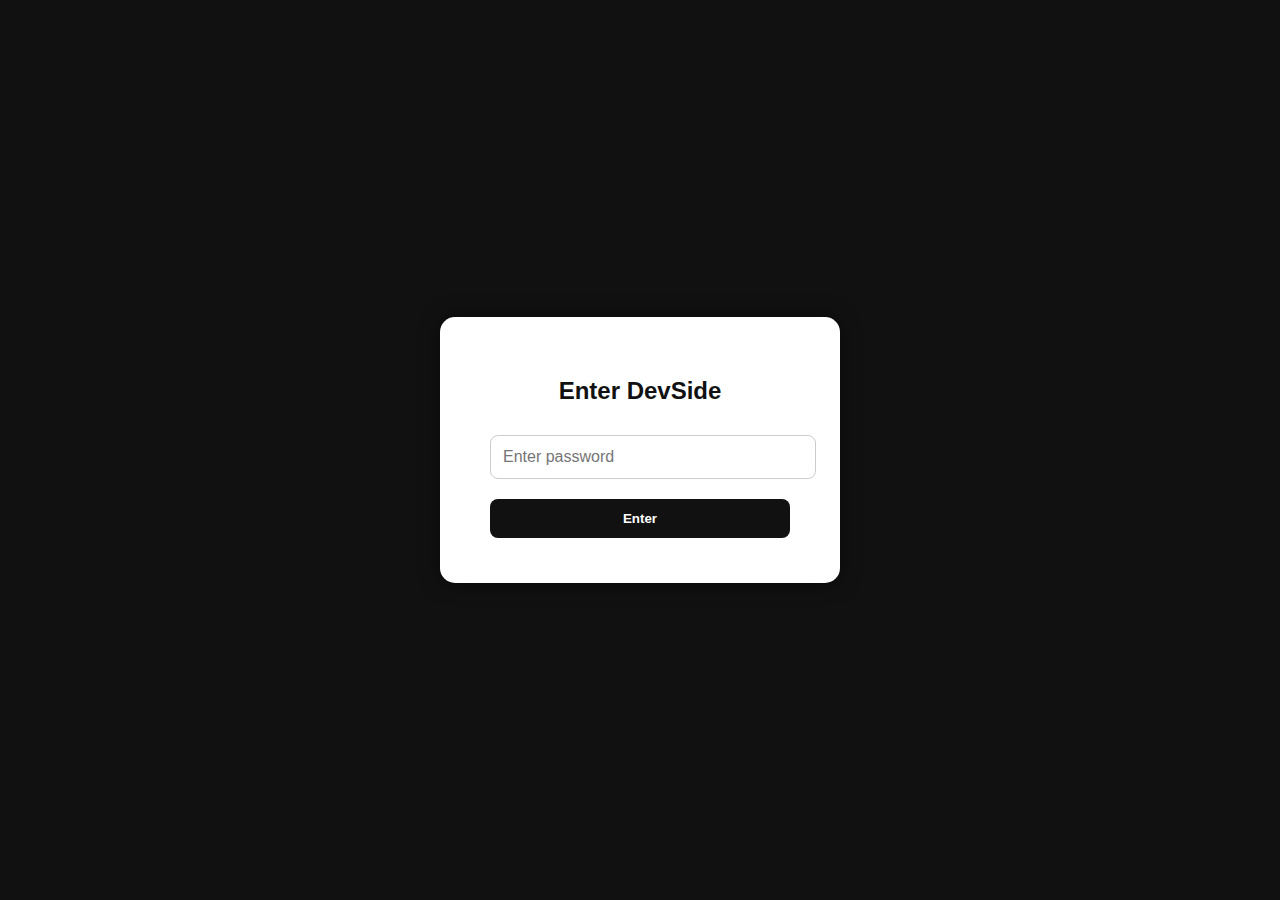
<file: devside.html>
<!DOCTYPE html>
<html lang="en">
<head>
  <meta charset="UTF-8">
  <meta name="viewport" content="width=device-width, initial-scale=1.0">
  <title>DevSide Login</title>
  <style>
    body {
      margin: 0;
      padding: 0;
      font-family: 'Arial', sans-serif;
      background-color: #111;
      color: #fff;
      display: flex;
      justify-content: center;
      align-items: center;
      height: 100vh;
    }

  
    .login-container {
      background-color: #fff;
      color: #111;
      padding: 40px 50px;
      border-radius: 15px;
      box-shadow: 0 0 20px rgba(0,0,0,0.5);
      text-align: center;
      width: 300px;
    }

    .login-container h2 {
      margin-bottom: 20px;
    }

    .login-container input[type="password"] {
      width: 100%;
      padding: 12px;
      margin: 10px 0;
      border-radius: 8px;
      border: 1px solid #ccc;
      font-size: 16px;
    }

    .login-container button {
      width: 100%;
      padding: 12px;
      background-color: #111;
      color: #fff;
      border: none;
      border-radius: 8px;
      cursor: pointer;
      font-weight: bold;
      transition: background 0.3s;
      margin-top: 10px;
    }

    .login-container button:hover {
      background-color: #333;
    }

    .error {
      color: red;
      font-size: 14px;
      margin-top: 5px;
    }

    /* Welcome popup */
    #welcome {
      position: fixed;
      top: 50%;
      left: 50%;
      transform: translate(-50%, -50%);
      background: #111;
      color: #fff;
      padding: 30px 50px;
      border-radius: 15px;
      box-shadow: 0 0 30px rgba(0,0,0,0.7);
      text-align: center;
      display: none;
      width: 80%;
      max-width: 600px;
    }

    #welcome p {
      font-family: 'Courier New', monospace;
      font-size: 18px;
      white-space: pre-wrap;
      word-wrap: break-word;
    }

    #welcome button {
      margin-top: 20px;
      padding: 10px 20px;
      background: #00ff99;
      color: #111;
      border: none;
      border-radius: 8px;
      cursor: pointer;
      font-weight: bold;
      transition: background 0.3s;
    }

    #welcome button:hover {
      background: #00cc7a;
    }
  </style>
</head>
<body>


  <div class="login-container" id="login-container">
    <h2>Enter DevSide</h2>
    <input type="password" id="password" placeholder="Enter password">
    <button onclick="checkPassword()">Enter</button>
    <div class="error" id="error"></div>
  </div>

  <!-- Welcome message -->
  <div id="welcome">
    <p id="encryptedText"></p>
    <button onclick="closeWelcome()">Close</button>
  </div>

  <script>
    const correctPassword = "Dev123"; 
    const welcomeMessage = "Welcome to the DevSide, developers.";

    function checkPassword() {
      const input = document.getElementById('password').value;
      const error = document.getElementById('error');

      if(input === correctPassword) {
        document.getElementById('login-container').style.display = 'none';
        showEncryptedText(welcomeMessage);
      } else {
        error.textContent = "Incorrect password. Try again!";
      }
    }

    function closeWelcome() {
      document.getElementById('welcome').style.display = 'none';
    }


    function showEncryptedText(text) {
      const container = document.getElementById('encryptedText');
      document.getElementById('welcome').style.display = 'block';
      container.textContent = "";
      let i = 0;

      const interval = setInterval(() => {
        container.textContent += text[i];
        i++;
        if(i >= text.length) clearInterval(interval);
      }, 50); 
    }
  </script>

</body>
</html>
</file>
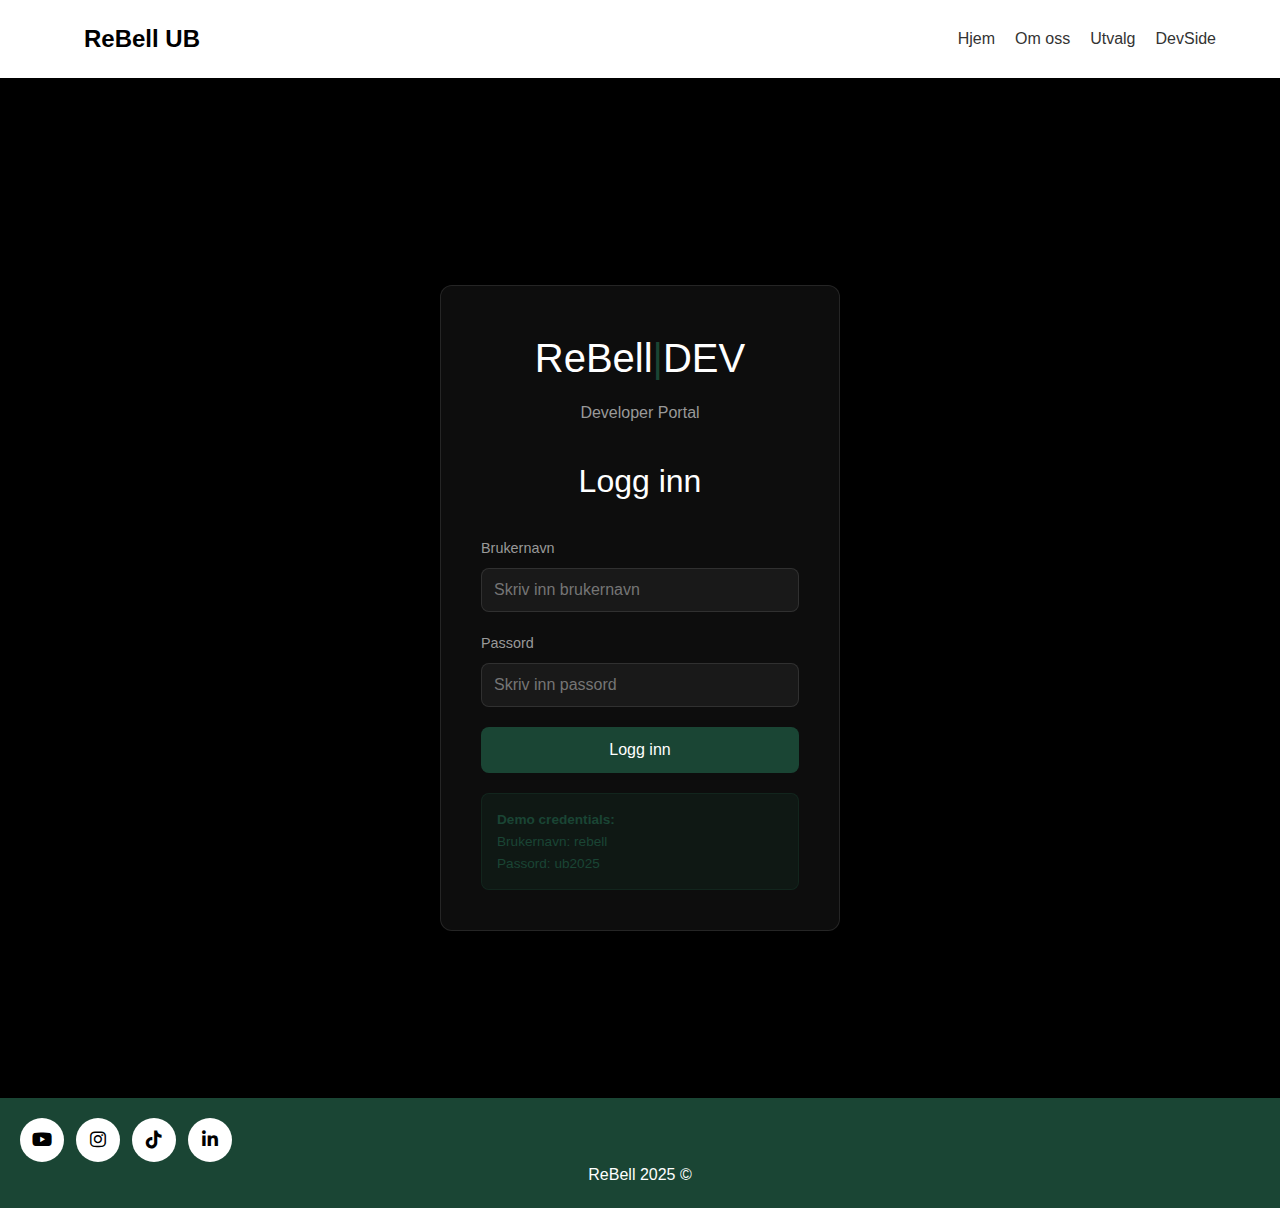
<file: devsidemain.html>
<!DOCTYPE html>
<html lang="no">
<head>
  <meta charset="UTF-8">
  <meta name="viewport" content="width=device-width, initial-scale=1.0">
  <title>ReBell UB - DevSide</title>
  <link rel="stylesheet" href="style.css">
  <link rel="stylesheet" href="https://cdnjs.cloudflare.com/ajax/libs/font-awesome/6.5.0/css/all.min.css">
  <style>
    /* DevSide specific styles */
    .devside-container {
      min-height: 100vh;
      background: #000;
      color: #fff;
      padding-top: 80px;
    }

    .login-screen {
      display: flex;
      align-items: center;
      justify-content: center;
      min-height: 100vh;
      padding: 20px;
    }

    .login-box {
      background: rgba(255, 255, 255, 0.05);
      border: 1px solid rgba(255, 255, 255, 0.1);
      border-radius: 12px;
      padding: 40px;
      max-width: 400px;
      width: 100%;
    }

    .login-box h2 {
      text-align: center;
      margin-bottom: 30px;
      font-weight: 300;
      font-size: 2rem;
    }

    .login-box .logo-dev {
      text-align: center;
      font-size: 2.5rem;
      font-weight: 300;
      margin-bottom: 10px;
    }

    .login-box .logo-dev .accent {
      color: #1A4534;
    }

    .form-group {
      margin-bottom: 20px;
    }

    .form-group label {
      display: block;
      margin-bottom: 8px;
      color: #999;
      font-size: 0.9rem;
    }

    .form-group input, .form-group select, .form-group textarea {
      width: 100%;
      padding: 12px;
      background: rgba(255, 255, 255, 0.05);
      border: 1px solid rgba(255, 255, 255, 0.1);
      border-radius: 8px;
      color: #fff;
      font-size: 1rem;
    }

    .form-group input:focus, .form-group select:focus, .form-group textarea:focus {
      outline: none;
      border-color: #1A4534;
    }

    .btn-primary {
      width: 100%;
      padding: 14px;
      background: #1A4534;
      color: #fff;
      border: none;
      border-radius: 8px;
      font-size: 1rem;
      font-weight: 500;
      cursor: pointer;
      transition: all 0.3s ease;
    }

    .btn-primary:hover {
      background: #26664d;
      transform: translateY(-2px);
    }

    .error-message {
      color: #ff6b6b;
      text-align: center;
      margin-top: 10px;
      font-size: 0.9rem;
    }

    .demo-credentials {
      margin-top: 20px;
      padding: 15px;
      background: rgba(26, 69, 52, 0.2);
      border: 1px solid rgba(26, 69, 52, 0.3);
      border-radius: 8px;
      font-size: 0.85rem;
      color: #1A4534;
    }

    .dashboard {
      max-width: 1400px;
      margin: 0 auto;
      padding: 40px 20px;
    }

    .dashboard-header {
      display: flex;
      justify-content: space-between;
      align-items: center;
      margin-bottom: 40px;
    }

    .dashboard-header h1 {
      font-size: 2.5rem;
      font-weight: 300;
    }

    .btn-logout {
      padding: 10px 20px;
      background: rgba(255, 255, 255, 0.05);
      border: 1px solid rgba(255, 255, 255, 0.1);
      border-radius: 8px;
      color: #fff;
      cursor: pointer;
      transition: all 0.3s ease;
    }

    .btn-logout:hover {
      background: rgba(255, 255, 255, 0.1);
    }

    .tabs {
      display: flex;
      gap: 20px;
      margin-bottom: 40px;
      border-bottom: 1px solid rgba(255, 255, 255, 0.1);
    }

    .tab {
      padding: 15px 25px;
      background: none;
      border: none;
      color: #999;
      cursor: pointer;
      font-size: 1rem;
      transition: all 0.3s ease;
      border-bottom: 2px solid transparent;
    }

    .tab.active {
      color: #1A4534;
      border-bottom-color: #1A4534;
    }

    .tab:hover {
      color: #fff;
    }

    .content-box {
      background: rgba(255, 255, 255, 0.05);
      border: 1px solid rgba(255, 255, 255, 0.1);
      border-radius: 12px;
      padding: 30px;
      margin-bottom: 30px;
    }

    .content-box h2 {
      font-size: 1.8rem;
      font-weight: 300;
      margin-bottom: 25px;
    }

    .product-grid-admin {
      display: grid;
      grid-template-columns: repeat(auto-fill, minmax(280px, 1fr));
      gap: 20px;
      margin-top: 20px;
    }

    .product-card-admin {
      background: rgba(255, 255, 255, 0.05);
      border: 1px solid rgba(255, 255, 255, 0.1);
      border-radius: 12px;
      padding: 20px;
      transition: all 0.3s ease;
    }

    .product-card-admin:hover {
      border-color: #1A4534;
      transform: translateY(-5px);
    }

    .product-card-admin img {
      width: 100%;
      height: 180px;
      object-fit: cover;
      border-radius: 8px;
      margin-bottom: 15px;
    }

    .product-card-admin h3 {
      font-size: 1.2rem;
      margin-bottom: 8px;
    }

    .product-card-admin p {
      color: #999;
      font-size: 0.9rem;
      margin-bottom: 15px;
    }

    .btn-delete {
      padding: 8px 16px;
      background: rgba(255, 59, 48, 0.2);
      border: 1px solid rgba(255, 59, 48, 0.3);
      border-radius: 6px;
      color: #ff3b30;
      cursor: pointer;
      font-size: 0.85rem;
      transition: all 0.3s ease;
    }

    .btn-delete:hover {
      background: rgba(255, 59, 48, 0.3);
    }

    .btn-secondary {
      padding: 10px 20px;
      background: rgba(255, 255, 255, 0.05);
      border: 1px solid rgba(255, 255, 255, 0.1);
      border-radius: 8px;
      color: #fff;
      cursor: pointer;
      font-size: 0.9rem;
      transition: all 0.3s ease;
      display: inline-flex;
      align-items: center;
      gap: 8px;
    }

    .btn-secondary:hover {
      background: rgba(255, 255, 255, 0.1);
    }

    .form-row {
      display: grid;
      grid-template-columns: 1fr 1fr;
      gap: 20px;
    }

    .hidden {
      display: none !important;
    }

    .team-list, .doc-list {
      display: flex;
      flex-direction: column;
      gap: 15px;
    }

    .team-item, .doc-item {
      background: rgba(255, 255, 255, 0.05);
      border: 1px solid rgba(255, 255, 255, 0.1);
      border-radius: 8px;
      padding: 20px;
    }

    .team-item h3 {
      font-size: 1.2rem;
      margin-bottom: 5px;
    }

    .team-item .role {
      color: #1A4534;
      font-size: 0.9rem;
      margin-bottom: 5px;
    }

    .team-item .email {
      color: #999;
      font-size: 0.85rem;
    }

    .upload-area {
      border: 2px dashed rgba(255, 255, 255, 0.2);
      border-radius: 12px;
      padding: 60px 20px;
      text-align: center;
      cursor: pointer;
      transition: all 0.3s ease;
    }

    .upload-area:hover {
      border-color: #1A4534;
      background: rgba(26, 69, 52, 0.05);
    }

    .upload-area i {
      font-size: 3rem;
      color: #999;
      margin-bottom: 20px;
    }

    @media (max-width: 768px) {
      .form-row {
        grid-template-columns: 1fr;
      }

      .tabs {
        overflow-x: auto;
        white-space: nowrap;
      }

      .dashboard-header {
        flex-direction: column;
        gap: 20px;
        align-items: flex-start;
      }
    }
  </style>
</head>
<body>

<header>
  <div class="logo">ReBell UB</div>
  
  <button class="hamburger" id="hamburger">
    <i class="fa-solid fa-bars"></i>
  </button>

  <nav id="nav">
    <ul>
      <li><a href="index.html">Hjem</a></li>
      <li><a href="index.html#om-oss">Om oss</a></li>
      <li><a href="index.html#utvalg">Utvalg</a></li>
      <li><a href="devside.html">DevSide</a></li>
    </ul>
  </nav>
</header>

<div class="devside-container">
  <!-- LOGIN SCREEN -->
  <div id="loginScreen" class="login-screen">
    <div class="login-box">
      <div class="logo-dev">ReBell<span class="accent">|</span>DEV</div>
      <p style="text-align: center; color: #999; margin-bottom: 30px;">Developer Portal</p>
      
      <h2>Logg inn</h2>
      
      <div class="form-group">
        <label>Brukernavn</label>
        <input type="text" id="loginUsername" placeholder="Skriv inn brukernavn">
      </div>
      
      <div class="form-group">
        <label>Passord</label>
        <input type="password" id="loginPassword" placeholder="Skriv inn passord">
      </div>
      
      <button class="btn-primary" onclick="login()">Logg inn</button>
      
      <div id="loginError" class="error-message hidden"></div>
      
      <div class="demo-credentials">
        <strong>Demo credentials:</strong><br>
        Brukernavn: rebell<br>
        Passord: ub2025
      </div>
    </div>
  </div>

  <!-- DASHBOARD -->
  <div id="dashboard" class="dashboard hidden">
    <div class="dashboard-header">
      <h1>ReBell<span style="color: #1A4534;">|</span>DEV Dashboard</h1>
      <button class="btn-logout" onclick="logout()">
        <i class="fa-solid fa-right-from-bracket"></i> Logg ut
      </button>
    </div>

    <!-- TABS -->
    <div class="tabs">
      <button class="tab active" onclick="switchTab('products')">
        <i class="fa-solid fa-box"></i> Produkter
      </button>
      <button class="tab" onclick="switchTab('team')">
        <i class="fa-solid fa-users"></i> Team
      </button>
      <button class="tab" onclick="switchTab('documents')">
        <i class="fa-solid fa-file"></i> Dokumenter
      </button>
    </div>

    <!-- PRODUCTS TAB -->
    <div id="productsTab" class="tab-content">
      <div class="content-box">
        <h2>Legg til nytt produkt</h2>
        <div class="form-row">
          <div class="form-group">
            <label>Produktnavn *</label>
            <input type="text" id="productName" placeholder="ReBell 8kg">
          </div>
          <div class="form-group">
            <label>Vekt *</label>
            <input type="text" id="productWeight" placeholder="8kg">
          </div>
        </div>
        <div class="form-row">
          <div class="form-group">
            <label>Størrelse *</label>
            <select id="productSize">
              <option value="">Velg størrelse</option>
              <option value="Small">Small</option>
              <option value="Medium">Medium</option>
              <option value="Large">Large</option>
              <option value="Extra Large">Extra Large</option>
            </select>
          </div>
          <div class="form-group">
            <label>Bilde URL *</label>
            <input type="url" id="productImage" placeholder="https://...">
          </div>
        </div>
        <div class="form-group">
          <label>Beskrivelse</label>
          <textarea id="productDescription" rows="3" placeholder="Beskrivelse av produktet..."></textarea>
        </div>
        <button class="btn-primary" onclick="addProduct()">
          <i class="fa-solid fa-plus"></i> Legg til produkt
        </button>
      </div>

      <div class="content-box">
        <div style="display: flex; justify-content: space-between; align-items: center; margin-bottom: 20px;">
          <h2 style="margin: 0;">Produktliste (<span id="productCount">0</span>)</h2>
          <button class="btn-secondary" onclick="exportProducts()">
            <i class="fa-solid fa-code"></i> Eksporter HTML
          </button>
        </div>
        <div id="productsList" class="product-grid-admin"></div>
      </div>
    </div>

    <!-- TEAM TAB -->
    <div id="teamTab" class="tab-content hidden">
      <div class="content-box">
        <h2>Team medlemmer</h2>
        <div class="team-list">
          <div class="team-item">
            <h3>Student 1</h3>
            <div class="role">CEO</div>
            <div class="email">student1@asvideregende.no</div>
          </div>
          <div class="team-item">
            <h3>Student 2</h3>
            <div class="role">CTO & Co-founder</div>
            <div class="email">student2@asvideregende.no</div>
          </div>
           <div class="team-item">
            <h3>Student 3</h3>
            <div class="role">CTO & Co-founder</div>
            <div class="email">student2@asvideregende.no</div>
          </div>
          <div class="team-item">
            <h3>Student 4</h3>
            <div class="role">CTO & Co-founder</div>
            <div class="email">student4@asvideregende.no</div>
        </div>
        <div class="team-item">
            <h3>Student 5</h3>
            <div class="role">CTO & Co-founder</div>
            <div class="email">student4@asvideregende.no</div>
        </div>
      </div>
    </div>

    
    <div id="documentsTab" class="tab-content hidden">
      <div class="content-box">
        <h2>Dokumenter & PDFs</h2>
        <p style="color: #999; margin-bottom: 20px;">Last opp og administrer viktige dokumenter for ReBell UB.</p>
        <div class="upload-area" onclick="document.getElementById('fileInput').click()">
          <i class="fa-solid fa-cloud-arrow-up"></i>
          <p style="color: #999; margin-bottom: 10px;">Dra og slipp filer her</p>
          <p style="color: #666; font-size: 0.85rem;">eller klikk for å velge filer</p>
          <input type="file" id="fileInput" style="display: none;" multiple onchange="handleFileUpload(event)">
        </div>
        <div id="documentsList" class="doc-list" style="margin-top: 30px;"></div>
      </div>
    </div>
  </div>
</div>

<footer>
  <div class="socials">
    <a href="#"><i class="fa-brands fa-youtube"></i></a>
    <a href="#"><i class="fa-brands fa-instagram"></i></a>
    <a href="#"><i class="fa-brands fa-tiktok"></i></a>
    <a href="#"><i class="fa-brands fa-linkedin-in"></i></a>
  </div>
  <p>ReBell 2025 ©</p>
</footer>

<script>
  // Authentication
  function login() {
    const username = document.getElementById('loginUsername').value;
    const password = document.getElementById('loginPassword').value;
    const errorDiv = document.getElementById('loginError');

    if (username === 'rebell' && password === 'ub2025') {
      localStorage.setItem('rebellAuth', 'true');
      document.getElementById('loginScreen').classList.add('hidden');
      document.getElementById('dashboard').classList.remove('hidden');
      loadProducts();
      loadDocuments();
    } else {
      errorDiv.textContent = 'Feil brukernavn eller passord';
      errorDiv.classList.remove('hidden');
    }
  }

  function logout() {
    localStorage.removeItem('rebellAuth');
    document.getElementById('loginScreen').classList.remove('hidden');
    document.getElementById('dashboard').classList.add('hidden');
  }

  // Check auth on load
  window.onload = function() {
    if (localStorage.getItem('rebellAuth') === 'true') {
      document.getElementById('loginScreen').classList.add('hidden');
      document.getElementById('dashboard').classList.remove('hidden');
      loadProducts();
      loadDocuments();
    }
  };

  // Tab switching
  function switchTab(tab) {
    // Hide all tabs
    document.querySelectorAll('.tab-content').forEach(t => t.classList.add('hidden'));
    document.querySelectorAll('.tab').forEach(t => t.classList.remove('active'));

    // Show selected tab
    if (tab === 'products') {
      document.getElementById('productsTab').classList.remove('hidden');
      document.querySelectorAll('.tab')[0].classList.add('active');
    } else if (tab === 'team') {
      document.getElementById('teamTab').classList.remove('hidden');
      document.querySelectorAll('.tab')[1].classList.add('active');
    } else if (tab === 'documents') {
      document.getElementById('documentsTab').classList.remove('hidden');
      document.querySelectorAll('.tab')[2].classList.add('active');
    }
  }

  // Product management
  function addProduct() {
    const name = document.getElementById('productName').value;
    const weight = document.getElementById('productWeight').value;
    const size = document.getElementById('productSize').value;
    const image = document.getElementById('productImage').value;
    const description = document.getElementById('productDescription').value;

    if (!name || !weight || !size || !image) {
      alert('Vennligst fyll ut alle obligatoriske felt (*)');
      return;
    }

    const products = getProducts();
    const newProduct = {
      id: Date.now(),
      name,
      weight,
      size,
      image,
      description
    };

    products.push(newProduct);
    localStorage.setItem('rebellProducts', JSON.stringify(products));

    // Clear form
    document.getElementById('productName').value = '';
    document.getElementById('productWeight').value = '';
    document.getElementById('productSize').value = '';
    document.getElementById('productImage').value = '';
    document.getElementById('productDescription').value = '';

    loadProducts();
  }

  function getProducts() {
    const stored = localStorage.getItem('rebellProducts');
    if (stored) {
      return JSON.parse(stored);
    }
 
    return [
      {
        id: 1,
        name: 'ReBell 2kg',
        weight: '2kg',
        size: 'Small',
        image: 'https://fitnessshoppen.no/images/14TUSCL102%202-p.jpg',
        description: 'Perfect for beginners'
      },
      {
        id: 2,
        name: 'ReBell 6kg',
        weight: '6kg',
        size: 'Medium',
        image: 'https://fitnessshoppen.no/images/14TUSCL102%202-p.jpg',
        description: 'Ideal for intermediate training'
      },
      {
        id: 3,
        name: 'ReBell 10kg',
        weight: '10kg',
        size: 'Large',
        image: 'https://fitnessshoppen.no/images/14TUSCL106-p.jpg',
        description: 'For advanced workouts'
      }
    ];
  }

  function loadProducts() {
    const products = getProducts();
    const container = document.getElementById('productsList');
    document.getElementById('productCount').textContent = products.length;

    container.innerHTML = products.map(p => `
      <div class="product-card-admin">
        <img src="${p.image}" alt="${p.name}">
        <h3>${p.name}</h3>
        <p>${p.size} - ${p.weight}</p>
        ${p.description ? `<p style="font-size: 0.8rem; color: #666;">${p.description}</p>` : ''}
        <button class="btn-delete" onclick="deleteProduct(${p.id})">
          <i class="fa-solid fa-trash"></i> Slett
        </button>
      </div>
    `).join('');
  }

  function deleteProduct(id) {
    if (!confirm('Er du sikker på at du vil slette dette produktet?')) return;
    
    const products = getProducts().filter(p => p.id !== id);
    localStorage.setItem('rebellProducts', JSON.stringify(products));
    loadProducts();
  }

  function exportProducts() {
    const products = getProducts();
    const html = products.map(p => `
    <div class="product-card">
      <img src="${p.image}" alt="${p.name}">
      <h3>${p.name}</h3>
      <p>${p.size}</p>
    </div>`).join('\n');

    const fullHTML = `<!-- GENERATED BY REBELL DEVSIDE -->
<div class="product-grid">
${html}
</div>`;

    navigator.clipboard.writeText(fullHTML).then(() => {
      alert('HTML kopiert til utklippstavlen! Lim inn i index.html din product-grid seksjon.');
    });
  }


  function handleFileUpload(event) {
    const files = event.target.files;
    const docs = getDocuments();

    for (let file of files) {
      docs.push({
        id: Date.now() + Math.random(),
        name: file.name,
        size: (file.size / 1024).toFixed(2) + ' KB',
        type: file.type,
        date: new Date().toLocaleDateString('no-NO')
      });
    }

    localStorage.setItem('rebellDocuments', JSON.stringify(docs));
    loadDocuments();
  }

  function getDocuments() {
    const stored = localStorage.getItem('rebellDocuments');
    return stored ? JSON.parse(stored) : [];
  }

  function loadDocuments() {
    const docs = getDocuments();
    const container = document.getElementById('documentsList');

    if (docs.length === 0) {
      container.innerHTML = '<p style="color: #999; text-align: center;">Ingen dokumenter lastet opp ennå.</p>';
      return;
    }

    container.innerHTML = docs.map(d => `
      <div class="doc-item" style="display: flex; justify-content: space-between; align-items: center;">
        <div>
          <i class="fa-solid fa-file-pdf" style="color: #1A4534; margin-right: 10px;"></i>
          <strong>${d.name}</strong>
          <span style="color: #999; margin-left: 15px; font-size: 0.85rem;">${d.size} - ${d.date}</span>
        </div>
        <button class="btn-delete" onclick="deleteDocument(${d.id})" style="padding: 6px 12px;">
          <i class="fa-solid fa-trash"></i>
        </button>
      </div>
    `).join('');
  }

  function deleteDocument(id) {
    if (!confirm('Er du sikker på at du vil slette dette dokumentet?')) return;
    
    const docs = getDocuments().filter(d => d.id !== id);
    localStorage.setItem('rebellDocuments', JSON.stringify(docs));
    loadDocuments();
  }


  const hamburger = document.getElementById("hamburger");
  const nav = document.getElementById("nav");

  hamburger.addEventListener("click", () => {
    nav.classList.toggle("active");
    document.body.classList.toggle("no-scroll");
  });

  document.querySelectorAll("#nav a").forEach(link => {
    link.addEventListener("click", () => {
      nav.classList.remove("active");
      document.body.classList.remove("no-scroll");
    });
  });
</script>

</body>
</html>
</file>
<file: style.css>
* {
  margin: 0;
  padding: 0;
  box-sizing: border-box;
  font-family: 'Arial', sans-serif;
}
html {
  width: 100%;
  overflow-x: hidden;
}

body {
  color: #333;
  line-height: 1.6;
    width: 100%;
  margin: 0;
  padding: 0;
  overflow-x: hidden;
}

header {
  display: flex;
  justify-content: space-between;
  align-items: center;
  padding: 20px clamp(16px, 5vw, 80px);
  background: #fff;
  box-shadow: 0 2px 10px rgba(0, 0, 0, 0.1);
  position: sticky;
  top: 0;
  z-index: 1000;
}

header .logo {
  font-size: 1.5rem;
  font-weight: bold;
  color: #000000;
  margin-left: 20px;
}

header ul {
  display: flex;
  list-style: none;
  gap: 20px;
}

header a {
  text-decoration: none;
  color: #333;
  font-weight: 500;
  transition: color 0.3s ease;
}

header a:hover {
  color: #1A4534;
}

.hero {
  background: url('https://cdn.pixabay.com/photo/2018/04/30/01/20/kettlebell-3361559_1280.jpg') center center/cover no-repeat;
  height: 90vh;
  display: flex;
  justify-content: center;
  align-items: center;
  text-align: center;
  position: relative;
  color: #fff;
  overflow: visible
}

/*.hero::after {
  content: '';
  position: absolute;
  top: 0;                              /*KOMMENTERTE UT DENNE FOR Å FJERNE FILTER EFFEKTEN PÅ BILDET, UI
  left: 0;                                EFFEKTEN FUNKET IKKE MED FILTERET OVER
  width: 100%;
  height: 100%;
  background: rgba(0,0,0,0.5);
}
*/

.hero-text {
  position: relative;
  z-index: 1;
}

.hero h1 {
  font-size: 3rem;
  margin-bottom: 20px;
}

.hero p {
  font-size: 1.2rem;
  margin-bottom: 20px;
}

.btn {
  display: inline-block;
  padding: 10px 20px;
  background: #1A4534;
  color: #ffffff;
  border-radius: 30px;
  text-decoration: none;
  transition: background 0.9s ease;
}

.btn:hover {
  background: transparent;
  color: rgb(255, 255, 255);
  transform: translateY(5px);
}


.products {
  padding: 60px 10%;
  text-align: center;
  background: #f9f9f9;
}

.products h2 {
  font-size: 2rem;
  margin-bottom: 40px;
}

.product-grid {
  display: grid;
  grid-template-columns: repeat(auto-fit, minmax(280px, 280px));
  gap: 30px;
  justify-content: center;
}


.product-card {
  background: white;
  border-radius: 15px;
  overflow: hidden;
  box-shadow: 0 4px 10px rgba(0, 0, 0, 0.1);
  transition: transform 0.3s ease;
}

.product-card:hover {
  transform: translateY(-5px);
}

.product-card img {
  width: 75%;
  height: 200px;
  object-fit: cover;
}

.product-card h3 {
  margin: 15px 0 10px;
}

.product-card p {
  padding: 0 10px 20px;
  color: #666;
}

.product-link {
  text-decoration: none;
  color: inherit;
  display: block;
}

.product-card {
  cursor: pointer;
}



.about {
  padding: 60px 10%;
  text-align: center;
}

.about h2 {
  font-size: 2rem;
  margin-bottom: 20px;
}

.about p {
  max-width: 600px;
  margin: auto;
  color: #555;
}

footer {
  text-align: center;
  padding: 20px;
  background: #1A4534;
  color: white;
  margin-top: 40px;
}


@media (max-width: 1000px) {
  body {
    overflow-x: hidden;
    touch-action: pan-y;
  }
  
  .hero h1 {
    font-size: 2rem;
  }

  header ul {
    gap: 10px;
  }

  .hero-text {
    align-self: center;
  }
}

  
.dropdown {
  position: relative;
}

.dropdown-menu {
  display: none;
  position: absolute;
  top: 100%;
  left: 0;
  background: #fff;
  box-shadow: 0 3px 10px rgba(0, 0, 0, 0.1);
  list-style: none;
  padding: 10px 0;
  min-width: 150px;
  border-radius: 8px;
}

.dropdown-menu li {
  padding: 8px 20px;
}

.dropdown-menu li a {
  color: #333;
  display: block;
  transition: color 0.3s ease;
}

.dropdown-menu li a:hover {
  color: #1A4534;
}


.dropdown:hover .dropdown-menu {
  display: block;
}

/* Grid til kontakter under */

.container {
  display: grid;
  grid-template-columns: 1fr 1fr 1fr;
  gap: 10px;

}

.item {
  background-color: rgb(236, 228, 228);
  border-radius: 1px;
  text-align: center;
  padding: 10px;
}


/*Stil for OmOss siden starter her! Men ganske mye er universelt som betyr er det samme som på hovedsiden*/

.omoss {
  background: url('https://rimandtirepro.ca/wp-content/uploads/2023/11/Used-tires-1.jpg') center center/cover no-repeat;
  height: 90vh;
  display: flex;
  justify-content: center;
  align-items: center;
  text-align: center;
  position: relative;
  color: #fff;
}

.socials {
  display: flex;
  gap: 12px;
}

.socials a {
  width: 44px;
  height: 44px;
  background: white;
  color: black;
  border-radius: 50%;
  display: flex;
  justify-content: center;
  align-items: center;
  text-decoration: none;
  font-size: 18px;
  transition: 0.3s;
}

.socials a:hover {
  background: #e5e5e5;
  transform: translateY(-3px);
}

.section-inner {
  max-width: 1200px;
  margin: 0 auto;
}


/* CSS for større kort og beskrivelser av produkter   */

.product-modal {
  position: fixed;
  inset: 0;
  background: rgba(0,0,0,0.6);
  display: none;
  justify-content: center;
  align-items: center;
  z-index: 2000;
}

.product-modal.active {
  display: flex;
}

.modal-content {
  background: white;
  padding: 40px;
  border-radius: 24px;

  width: min(90vw, 700px);
  max-height: 90vh;

  text-align: center;
  position: relative;
}

.modal-content img {
  width: 100%;
  max-width: 300px;
  margin-bottom: 20px;
}

.close {
  position: absolute;
  top: 20px;
  right: 30px;
  font-size: 30px;
  cursor: pointer;
}


/* Fikse navigationbar eller header på mobil */



/*UI design BØR FJERNES ETTER TESTINGEN */

.hero {
  min-height: 100vh;
  background: #000;
  display: flex;
  align-items: center;
  justify-content: center;
  text-align: center;
}

.typewriter-container {
  display: flex;
  flex-direction: column;
  align-items: center;
  gap: 20px;
}

/* Main text */
.typewriter {
  font-family: "Inter", system-ui, -apple-system, sans-serif;
  font-size: 64px;
  font-weight: 500;
  color: #d9d9d9;
  letter-spacing: -0.02em;
  display: flex;
  align-items: center;
}

/* Caret */
.caret {
  width: 3px;
  height: 1.1em;
  background: #ffffff;
  margin-left: 6px;
  animation: blink 2s infinite;
}

@keyframes blink {
  0%, 50%, 100% { opacity: 1; }
  25%, 75% { opacity: 0; }
}

/* Subtitle */
.hero-sub {
  color: #cfcfcf;
  max-width: 500px;
  font-size: 18px;
}

/* SLETTE */

    /* Mobile Navigation Styles */
    .mobile-nav {
      display: none;
    }

    .hamburger {
      background: none;
      border: none;
      cursor: pointer;
      padding: 0.5rem;
      display: none;
    }

    .hamburger-icon {
      width: 24px;
      height: 20px;
      display: flex;
      flex-direction: column;
      justify-content: space-between;
    }

    .hamburger-icon span {
      display: block;
      width: 100%;
      height: 2px;
      background-color: #333;
    }

    .mobile-menu-overlay {
      position: fixed;
      top: 0;
      left: 0;
      right: 0;
      bottom: 0;
      background-color: #fff;
      z-index: 2000;
      display: none;
    }

    .mobile-menu-overlay.open {
      display: block;
    }

    .mobile-menu-header {
      display: flex;
      align-items: center;
      justify-content: space-between;
      padding: 20px clamp(16px, 5vw, 80px);
      box-shadow: 0 2px 10px rgba(0, 0, 0, 0.1);
    }

    .close-btn {
      background: none;
      border: none;
      cursor: pointer;
      padding: 0.5rem;
    }

    .close-icon {
      width: 24px;
      height: 24px;
      position: relative;
    }

    .close-icon::before,
    .close-icon::after {
      content: '';
      position: absolute;
      width: 100%;
      height: 2px;
      background-color: #333;
      top: 50%;
      left: 0;
    }

    .close-icon::before {
      transform: rotate(45deg);
    }

    .close-icon::after {
      transform: rotate(-45deg);
    }

    .mobile-menu-items {
      padding: 2rem 1.5rem;
      display: flex;
      flex-direction: column;
      gap: 1.5rem;
    }

    .mobile-menu-items a {
      color: #333;
      text-decoration: none;
      font-size: 1.125rem;
      font-weight: 500;
      transition: color 0.3s ease;
    }

    .mobile-menu-items a:hover {
      color: #1A4534;
    }

    @media (max-width: 768px) {
      header nav {
        display: none;
      }

      .hamburger {
        display: block;
      }

      .mobile-nav {
        display: block;
      }
    }
  
/* Styling for css av FRAME */
.produktvideo {
  background: #1A4534;
  padding: 20px;
  border-radius: 15px;
  box-shadow: 0 4px 10px rgba(0, 0, 0, 0.1);
  max-width: 800px;
  margin: 40px auto;
  text-align: center;
  color: #ffffff;
}

.produktvideo iframe {
  width: 100%;
  height: 315px;
  border-radius: 15px; /* Runde kanter på videoen også */
  border: none;
}

.produktvideo p {
  margin-top: 15px;
  font-size: 16px;
  color: #ffffff;

}

/* ===========================
   HAMBURGER MENU (FINAL FIX)
   =========================== */

/* Hamburger button */
.hamburger {
  display: none;
  background: none;
  border: none;
  cursor: pointer;
  font-size: 28px;
  z-index: 1003;
}

/* Fullscreen mobile menu */
#nav {
  display: flex;
  gap: 20px;
}

/* MOBILE ONLY */
@media (max-width: 768px) {

  /* Hide desktop menu */
  header ul {
    display: none;
  }

  /* Show hamburger */
  .hamburger {
    display: block;
  }

  /* Fullscreen menu */
  #nav {
    position: fixed;
    inset: 0;
    background: #fff;
    flex-direction: column;
    justify-content: center;
    align-items: center;
    gap: 2.5rem;

    transform: translateY(-100%);
    transition: transform 0.35s ease;
    pointer-events: none;

    z-index: 1000;
  }

  /* Open menu */
  #nav.active {
    transform: translateY(0);
    pointer-events: auto;
  }

  /* Bigger links for mobile */
  #nav a {
    font-size: 1.5rem;
    padding: 12px 20px;
  }

  /* Header layering fix */
  header {
    position: relative;
    z-index: 1002;
  }
}

/* ===========================
   FIX: MOBILE MENU LINKS
   =========================== */

@media (max-width: 768px) {

  /* Hide desktop nav list ONLY in header layout */
  header > nav > ul {
    display: none;
  }

  /* Show menu list when hamburger is active */
  #nav.active ul {
    display: flex;
    flex-direction: column;
    gap: 2.5rem;
    align-items: center;
  }

  /* Make links big & tappable */
  #nav a {
    font-size: 1.6rem;
    padding: 14px 24px;
  }
}

/* STYLE FOR ANIMASJON AV KETTLEBELL PÅ HJEMMESIDEN */

    /* ONLY kettlebell-specific CSS */
    .kettlebell-visual {
      position: relative;
      height: 60vh;
      background: black;
      
      margin-top: -10vh;  /* pulls it into hero */
      z-index: 2;
    }

    #kettlebellCanvas {
      position: absolute;
       inset: -20%;
       width: 140%;
       height: 140%;
       pointer-events: auto;
    }
</file>
